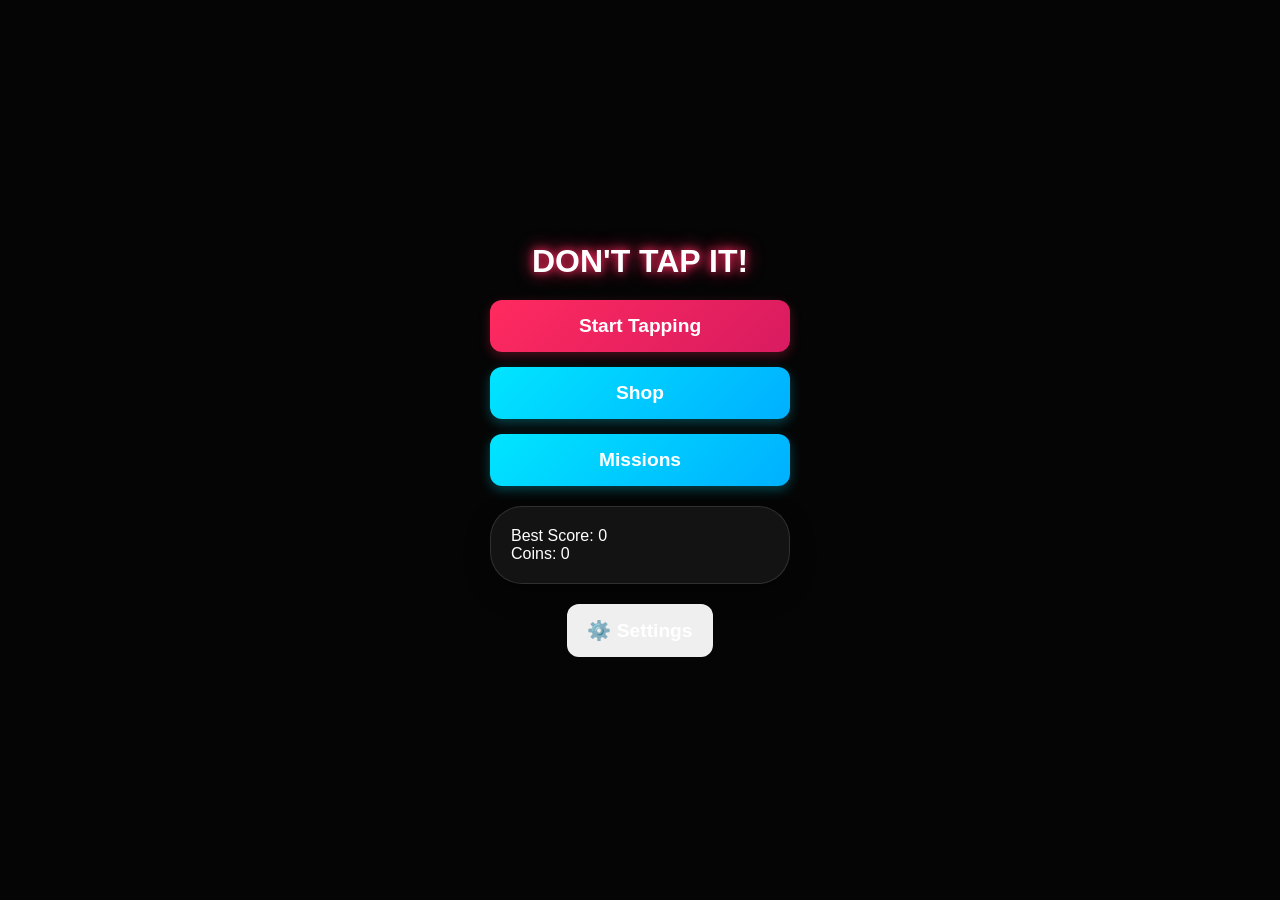
<file: app/src/main/assets/www/index.html>
<!DOCTYPE html>
<html lang="en">
<head>
    <meta charset="UTF-8">
    <meta name="viewport" content="width=device-width, initial-scale=1.0, maximum-scale=1.0, user-scalable=no">
    <title>Don't Tap It!</title>
    <link rel="stylesheet" href="./style.css">
    <link rel="manifest" href="./manifest.json">
</head>
<body>
    <div id="game-container">
        <!-- Home Screen (Default Active) -->
        <div id="screen-home" class="screen active">
            <h1 class="neon-title small">Don't Tap It!</h1>
            <div class="button-group">
                <button class="btn btn-primary" id="btn-start">Start Tapping</button>
                <button class="btn btn-secondary" id="btn-shop">Shop</button>
                <button class="btn btn-secondary" id="btn-missions">Missions</button>
            </div>
            <div class="stats-panel glass-panel">
                <p>Best Score: <span id="home-best-score">0</span></p>
                <p>Coins: <span id="home-coins">0</span></p>
            </div>
            <div class="bottom-links">
                <button class="btn btn-icon" id="btn-settings">⚙️ Settings</button>
            </div>
        </div>

        <!-- Gameplay Screen -->
        <div id="screen-game" class="screen">
            <div class="hud">
                <div class="hud-top">
                    <span class="score">Score: <span id="game-score">0</span></span>
                    <span class="combo">Combo x<span id="game-combo">1</span></span>
                </div>
                <div class="energy-bar-container">
                    <div class="energy-bar" id="energy-bar"></div>
                </div>
            </div>
            <div id="play-area">
                <div id="target-button" class="game-object skin-default">TAP</div>
                <div id="message-toast" class="toast hidden"></div>
            </div>
        </div>

        <!-- Game Over Screen -->
        <div id="screen-gameover" class="screen">
            <h2 class="neon-title small">Game Over</h2>
            <p class="subtitle">The button won.</p>
            <div class="glass-panel text-center">
                <p>Score: <span id="end-score">0</span></p>
                <p>Best: <span id="end-best">0</span></p>
                <p>Coins Earned: +<span id="end-coins">0</span></p>
            </div>
            <div class="button-group mt-2">
                <button class="btn btn-primary" id="btn-restart">Play Again</button>
                <button class="btn btn-ad" id="btn-ad-continue">Watch Ad to Continue</button>
                <button class="btn btn-secondary" id="btn-home-from-end">Home</button>
            </div>
        </div>

        <!-- Shop Screen -->
        <div id="screen-shop" class="screen">
            <h2 class="neon-title small">Shop</h2>
            <p>Coins: <span id="shop-coins">0</span></p>
            <div class="shop-grid" id="shop-grid">
                <!-- Shop items injected via JS -->
            </div>
            <button class="btn btn-secondary mt-2" id="btn-home-from-shop">Back</button>
        </div>

        <!-- Missions Screen -->
        <div id="screen-missions" class="screen">
            <h2 class="neon-title small">Daily Missions</h2>
            <div class="missions-list" id="missions-list">
                <!-- Missions injected via JS -->
            </div>
            <button class="btn btn-secondary mt-2" id="btn-home-from-missions">Back</button>
        </div>

        <!-- Settings Screen -->
        <div id="screen-settings" class="screen">
            <h2 class="neon-title small">Settings</h2>
            <div class="settings-list glass-panel">
                <label class="setting-item">
                    <span>Sound</span>
                    <input type="checkbox" id="toggle-sound" checked>
                </label>
                <label class="setting-item">
                    <span>Vibration</span>
                    <input type="checkbox" id="toggle-vibration" checked>
                </label>
                <button class="btn btn-danger mt-1" id="btn-reset">Reset Progress</button>
            </div>
            <p class="credits">Credits: All assets are original or generated for this game.</p>
            <button class="btn btn-secondary mt-2" id="btn-home-from-settings">Back</button>
        </div>
    </div>
    <noscript>
        <div style="display: flex; flex-direction: column; align-items: center; justify-content: center; height: 100vh; background: #050505; color: white;">
            <h1>Don’t Tap It!</h1>
            <button style="padding: 15px 20px; font-size: 1.2rem; font-weight: bold; background: #FF2A5F; color: white; border: none; border-radius: 12px;">Start Tapping</button>
        </div>
    </noscript>
    <script src="./game.js"></script>
</body>
</html>
</file>
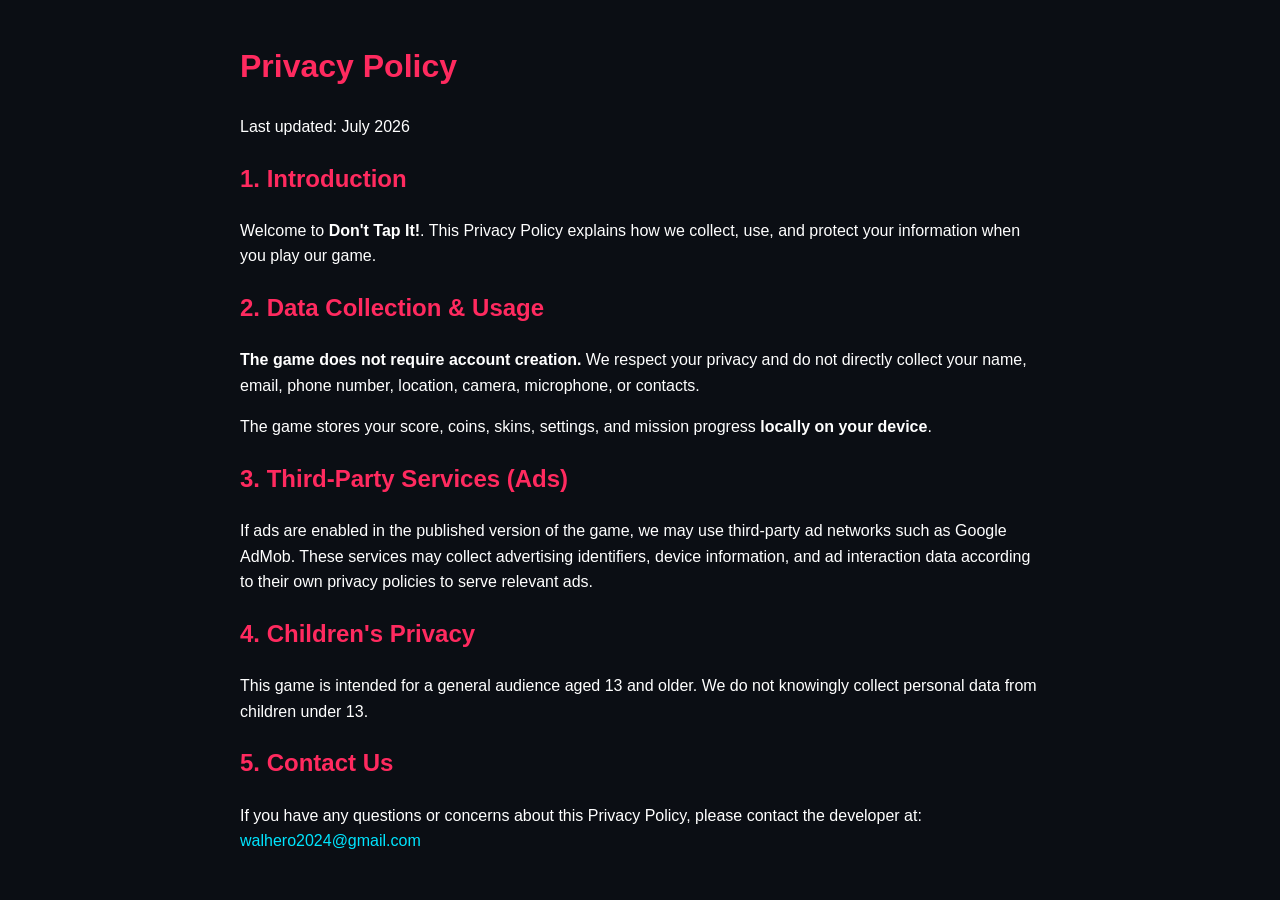
<file: privacy-policy.html>
<!DOCTYPE html>
<html lang="en">
<head>
    <meta charset="UTF-8">
    <meta name="viewport" content="width=device-width, initial-scale=1.0">
    <title>Privacy Policy - Don't Tap It!</title>
    <style>
        body {
            font-family: 'Segoe UI', Tahoma, Geneva, Verdana, sans-serif;
            background-color: #0B0E14;
            color: #FFFFFF;
            line-height: 1.6;
            padding: 20px;
            max-width: 800px;
            margin: auto;
        }
        h1, h2 {
            color: #FF2A5F;
        }
        a {
            color: #00E5FF;
            text-decoration: none;
        }
        a:hover {
            text-decoration: underline;
        }
    </style>
</head>
<body>
    <h1>Privacy Policy</h1>
    <p>Last updated: July 2026</p>

    <h2>1. Introduction</h2>
    <p>Welcome to <strong>Don't Tap It!</strong>. This Privacy Policy explains how we collect, use, and protect your information when you play our game.</p>

    <h2>2. Data Collection & Usage</h2>
    <p><strong>The game does not require account creation.</strong> We respect your privacy and do not directly collect your name, email, phone number, location, camera, microphone, or contacts.</p>
    <p>The game stores your score, coins, skins, settings, and mission progress <strong>locally on your device</strong>.</p>

    <h2>3. Third-Party Services (Ads)</h2>
    <p>If ads are enabled in the published version of the game, we may use third-party ad networks such as Google AdMob. These services may collect advertising identifiers, device information, and ad interaction data according to their own privacy policies to serve relevant ads.</p>

    <h2>4. Children's Privacy</h2>
    <p>This game is intended for a general audience aged 13 and older. We do not knowingly collect personal data from children under 13.</p>

    <h2>5. Contact Us</h2>
    <p>If you have any questions or concerns about this Privacy Policy, please contact the developer at: <a href="mailto:walhero2024@gmail.com">walhero2024@gmail.com</a></p>
</body>
</html>
</file>
<file: app/src/main/assets/www/style.css>
* {
    box-sizing: border-box;
    margin: 0;
    padding: 0;
    user-select: none;
    -webkit-tap-highlight-color: transparent;
}

html, body {
    width: 100%;
    min-height: 100vh;
    background-color: #050505;
    color: #FFFFFF;
    font-family: 'Segoe UI', Roboto, Helvetica, Arial, sans-serif;
    overflow: hidden;
    touch-action: manipulation;
}

#game-container {
    position: absolute;
    inset: 0;
    width: 100%;
    height: 100%;
    overflow: hidden;
    background: #050505;
}

.screen {
    position: absolute;
    inset: 0;
    width: 100%;
    height: 100%;
    display: none;
    flex-direction: column;
    align-items: center;
    justify-content: center;
    padding: 20px;
    background: #050505;
}

.screen.active {
    display: flex;
}

.neon-title {
    font-size: 3rem;
    font-weight: 900;
    color: #FFFFFF;
    text-transform: uppercase;
    text-shadow: 0 0 8px #FF2A5F, 0 0 18px #FF2A5F;
    margin-bottom: 30px;
    text-align: center;
}

.neon-title.small {
    font-size: 2rem;
    margin-bottom: 20px;
}

.loader { display: none; }
@keyframes spin { 100% { transform: rotate(360deg); } }

.button-group {
    display: flex;
    flex-direction: column;
    gap: 15px;
    width: 100%;
    max-width: 300px;
}

.btn {
    padding: 15px 20px;
    border: none;
    border-radius: 12px;
    font-size: 1.2rem;
    font-weight: bold;
    cursor: pointer;
    pointer-events: auto;
    transition: transform 0.08s;
    text-align: center;
    color: white;
}

.btn:active {
    transform: scale(0.96);
}

.btn-primary {
    background: linear-gradient(135deg, #FF2A5F 0%, #D81B60 100%);
    box-shadow: 0 4px 12px rgba(255, 42, 95, 0.28);
}

.btn-secondary {
    background: linear-gradient(135deg, #00E5FF 0%, #00B0FF 100%);
    box-shadow: 0 4px 12px rgba(0, 229, 255, 0.28);
}

.btn-ad {
    background: linear-gradient(135deg, #FFD600 0%, #FFAB00 100%);
    box-shadow: 0 4px 12px rgba(255, 214, 0, 0.28);
    color: #000;
}

.btn-danger {
    background: linear-gradient(135deg, #D32F2F 0%, #B71C1C 100%);
}

.glass-panel {
    background: rgba(255, 255, 255, 0.06);
    border: 1px solid rgba(255, 255, 255, 0.12);
    border-radius: 32px;
    padding: 20px;
    width: 100%;
    max-width: 300px;
    margin-bottom: 20px;
    margin-top: 20px;
    box-shadow: 0 10px 24px rgba(0, 0, 0, 0.35);
}

.text-center { text-align: center; }
.mt-1 { margin-top: 10px; }
.mt-2 { margin-top: 20px; }

.hud {
    position: absolute;
    top: 20px;
    left: 20px;
    right: 20px;
    display: flex;
    flex-direction: column;
    gap: 10px;
    z-index: 10;
}

.hud-top {
    display: flex;
    justify-content: space-between;
    font-size: 1.2rem;
    font-weight: bold;
    text-shadow: 0 2px 4px rgba(0,0,0,0.5);
}

.energy-bar-container {
    width: 100%;
    height: 12px;
    background: rgba(255,255,255,0.1);
    border-radius: 9999px;
    overflow: hidden;
}

.energy-bar {
    height: 100%;
    width: 100%;
    background: linear-gradient(to right, #22d3ee, #2563eb);
    transition: width 0.1s linear, background-color 0.3s;
}

#play-area {
    position: relative;
    flex: 1;
    width: 100%;
    height: 100%;
}

.game-object {
    position: absolute;
    width: 120px;
    height: 120px;
    border-radius: 50%;
    display: flex;
    flex-direction: column;
    align-items: center;
    justify-content: center;
    font-weight: 900;
    color: white;
    cursor: pointer;
    box-shadow: 0 12px 26px rgba(225, 29, 72, 0.32), inset 0 3px 7px rgba(255, 255, 255, 0.25);
    transition: transform 0.08s;
    transform: translate(-50%, -50%);
    border: 3px solid rgba(255, 255, 255, 0.2);
    font-size: 1.5rem;
    line-height: 1;
    text-transform: uppercase;
}

.game-object::after {
    content: '';
    position: absolute;
    top: 10%;
    left: 25%;
    width: 50%;
    height: 15%;
    background: rgba(255, 255, 255, 0.18);
    border-radius: 50%;
}

.game-object:active {
    transform: translate(-50%, -50%) scale(0.95);
}

.skin-default { background: linear-gradient(to bottom right, #ec4899, #e11d48, #6b21a8); }
.skin-fake { background: linear-gradient(to bottom right, #4ade80, #16a34a, #14532d); box-shadow: 0 12px 26px rgba(22, 163, 74, 0.32), inset 0 3px 7px rgba(255, 255, 255, 0.25); }
.skin-bomb { background: linear-gradient(to bottom right, #9ca3af, #4b5563, #1f2937); box-shadow: 0 12px 26px rgba(75, 85, 99, 0.32), inset 0 3px 7px rgba(255, 255, 255, 0.25); }

.toast {
    position: absolute;
    top: 20%;
    left: 50%;
    transform: translate(-50%, -50%) rotate(-2deg);
    background: rgba(20, 20, 20, 0.96);
    border: 1px solid rgba(255, 255, 255, 0.14);
    color: #67e8f9;
    padding: 10px 20px;
    border-radius: 16px;
    font-weight: 500;
    font-style: italic;
    font-size: 0.875rem;
    text-align: center;
    pointer-events: none;
    opacity: 1;
    transition: opacity 0.3s;
    z-index: 20;
    white-space: nowrap;
}

.toast.hidden {
    opacity: 0;
}

.shop-grid {
    display: grid;
    grid-template-columns: 1fr 1fr;
    gap: 10px;
    width: 100%;
    max-width: 350px;
    max-height: 50vh;
    overflow-y: auto;
}

.shop-item {
    background: rgba(255,255,255,0.1);
    padding: 15px;
    border-radius: 12px;
    text-align: center;
    border: 2px solid transparent;
}

.shop-item.selected {
    border-color: #00E5FF;
}

.shop-icon {
    width: 40px;
    height: 40px;
    border-radius: 50%;
    margin: 0 auto 10px;
}

.missions-list {
    width: 100%;
    max-width: 350px;
    display: flex;
    flex-direction: column;
    gap: 10px;
}

.mission-item {
    background: rgba(255,255,255,0.1);
    padding: 15px;
    border-radius: 12px;
    display: flex;
    justify-content: space-between;
    align-items: center;
}

.setting-item {
    display: flex;
    justify-content: space-between;
    width: 100%;
    padding: 10px 0;
    font-size: 1.2rem;
}
</file>
